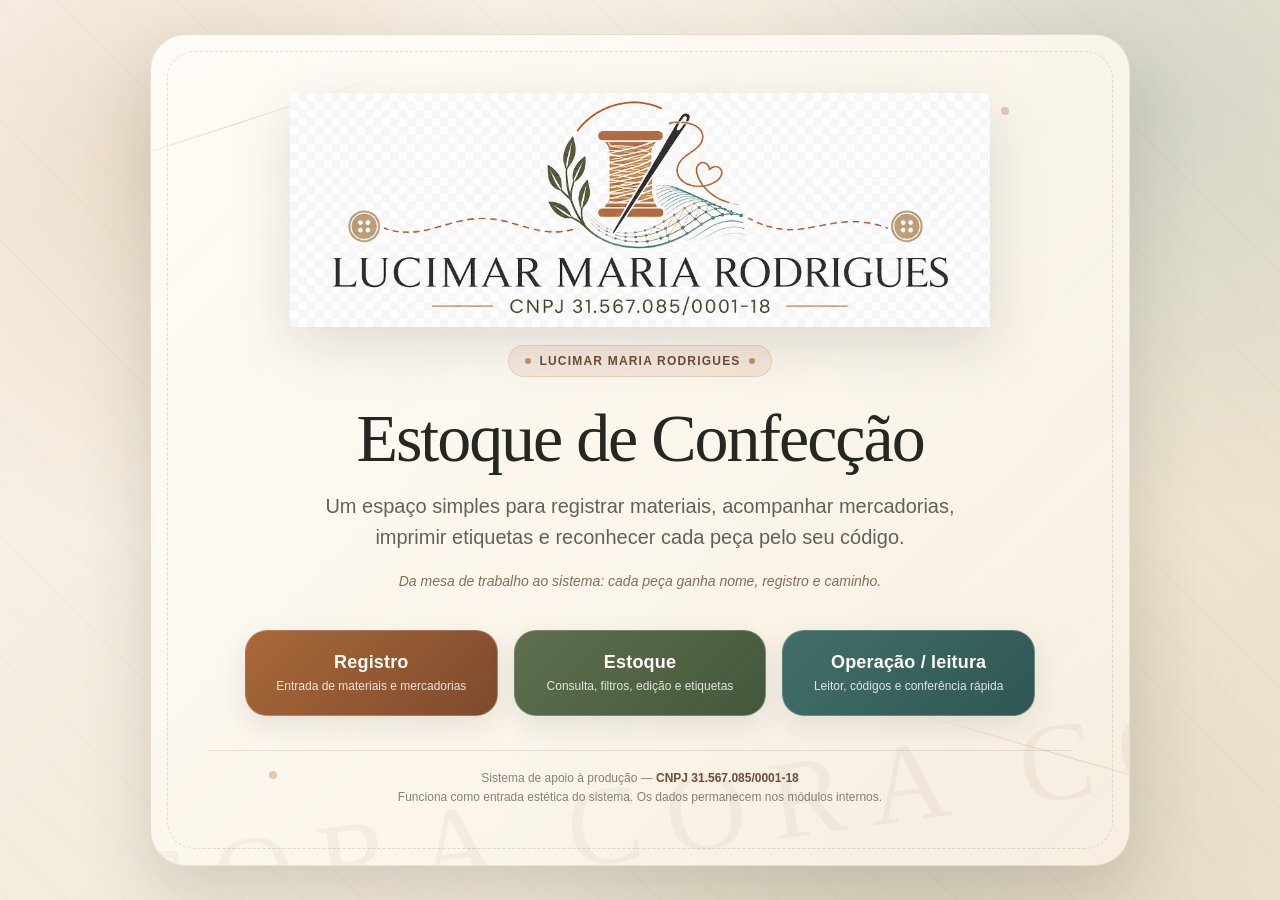
<file: index.html>
<!DOCTYPE html>
<html lang="pt-BR">
<head>
  <meta charset="UTF-8" />
  <meta name="viewport" content="width=device-width, initial-scale=1.0" />

  <title>LUCIMAR · Estoque de Confecção</title>

  <style>
    * {
      margin: 0;
      padding: 0;
      box-sizing: border-box;
    }

    :root {
      --fundo: #f7f1e6;
      --papel: rgba(255, 252, 245, 0.88);
      --papel-forte: #fffaf0;
      --grafite: #252722;
      --marrom: #6f4d37;
      --terracota: #aa6838;
      --areia: #e2d4b9;
      --linha: rgba(111, 77, 55, 0.18);
      --sombra: 0 26px 70px rgba(37, 39, 34, 0.16);
      --sombra-suave: 0 10px 28px rgba(37, 39, 34, 0.10);
      --branco: #fffdf8;
      --oliva: #5f6f50;
      --teal: #426f6a;
    }

    html {
      min-height: 100%;
      background: var(--fundo);
    }

    body {
      min-height: 100vh;
      font-family: "Segoe UI", Roboto, Arial, system-ui, sans-serif;
      color: var(--grafite);
      background:
        radial-gradient(circle at 12% 18%, rgba(170, 104, 56, 0.16), transparent 28%),
        radial-gradient(circle at 90% 12%, rgba(66, 111, 106, 0.16), transparent 30%),
        radial-gradient(circle at 70% 88%, rgba(95, 111, 80, 0.14), transparent 32%),
        linear-gradient(135deg, #fbf6ec 0%, #eadfc9 100%);
      overflow-x: hidden;
    }

    body::before {
      content: "";
      position: fixed;
      inset: 0;
      pointer-events: none;
      opacity: 0.22;
      background-image:
        linear-gradient(90deg, rgba(111, 77, 55, 0.08) 1px, transparent 1px),
        linear-gradient(rgba(111, 77, 55, 0.08) 1px, transparent 1px);
      background-size: 22px 22px;
      mask-image: radial-gradient(circle at center, black, transparent 78%);
      z-index: 0;
    }

    body::after {
      content: "";
      position: fixed;
      inset: -20%;
      pointer-events: none;
      opacity: 0.10;
      background:
        repeating-linear-gradient(
          45deg,
          transparent 0 18px,
          rgba(111, 77, 55, 0.35) 19px,
          transparent 20px 42px
        );
      animation: tramaLenta 42s linear infinite;
      z-index: 0;
    }

    .pagina {
      position: relative;
      z-index: 1;
      min-height: 100vh;
      display: grid;
      place-items: center;
      padding: 32px 18px;
    }

    .cartao {
      width: min(980px, 100%);
      position: relative;
      overflow: hidden;
      border-radius: 36px;
      background:
        linear-gradient(135deg, rgba(255, 253, 248, 0.96), rgba(248, 240, 226, 0.92));
      border: 1px solid rgba(111, 77, 55, 0.14);
      box-shadow: var(--sombra);
      padding: clamp(28px, 5vw, 58px);
      text-align: center;
    }

    .cartao::before {
      content: "";
      position: absolute;
      inset: 16px;
      border: 1px dashed rgba(111, 77, 55, 0.18);
      border-radius: 28px;
      pointer-events: none;
    }

    .cartao::after {
      content: "CORA  CORA  CORA  CORA";
      position: absolute;
      left: -44px;
      bottom: 30px;
      color: rgba(111, 77, 55, 0.055);
      font-family: Georgia, "Times New Roman", serif;
      font-size: clamp(54px, 9vw, 112px);
      letter-spacing: 0.22em;
      white-space: nowrap;
      transform: rotate(-8deg);
      pointer-events: none;
    }

    .marca {
      position: relative;
      z-index: 1;
      display: grid;
      justify-items: center;
      gap: 18px;
      margin-bottom: 28px;
    }

    .logo {
      width: min(700px, 96%);
      max-height: 280px;
      object-fit: contain;
      filter: drop-shadow(0 18px 28px rgba(37, 39, 34, 0.14));
    }

    .logo-fallback {
      display: none;
      width: 132px;
      height: 132px;
      align-items: center;
      justify-content: center;
      border-radius: 50%;
      background: var(--grafite);
      color: var(--papel-forte);
      font-family: Georgia, "Times New Roman", serif;
      font-size: 72px;
      box-shadow: var(--sombra-suave);
    }

    .selo {
      display: inline-flex;
      align-items: center;
      gap: 8px;
      padding: 8px 16px;
      border-radius: 999px;
      background: rgba(170, 104, 56, 0.10);
      border: 1px solid rgba(170, 104, 56, 0.18);
      color: var(--marrom);
      font-size: 12px;
      font-weight: 800;
      letter-spacing: 0.10em;
      text-transform: uppercase;
    }

    .selo::before,
    .selo::after {
      content: "";
      width: 6px;
      height: 6px;
      border-radius: 50%;
      background: var(--terracota);
      opacity: 0.7;
    }

    h1 {
      position: relative;
      z-index: 1;
      max-width: 760px;
      margin: 0 auto;
      font-family: Georgia, "Times New Roman", serif;
      font-weight: 500;
      font-size: clamp(34px, 6vw, 68px);
      line-height: 0.98;
      letter-spacing: -0.03em;
      color: var(--grafite);
    }

    .subtitulo {
      position: relative;
      z-index: 1;
      max-width: 670px;
      margin: 20px auto 0;
      color: rgba(37, 39, 34, 0.72);
      font-size: clamp(16px, 2.2vw, 20px);
      line-height: 1.55;
    }

    .frase {
      position: relative;
      z-index: 1;
      max-width: 620px;
      margin: 18px auto 0;
      color: rgba(111, 77, 55, 0.82);
      font-size: 14px;
      line-height: 1.5;
      font-style: italic;
    }

    .entradas {
      position: relative;
      z-index: 1;
      display: grid;
      grid-template-columns: repeat(3, minmax(0, 1fr));
      gap: 16px;
      margin: 38px auto 0;
      max-width: 790px;
    }

    .botao {
      min-height: 86px;
      display: flex;
      flex-direction: column;
      justify-content: center;
      gap: 6px;
      padding: 18px 16px;
      border-radius: 22px;
      text-decoration: none;
      color: var(--branco);
      border: 1px solid rgba(255, 255, 255, 0.22);
      box-shadow: var(--sombra-suave);
      transition:
        transform 0.22s ease,
        box-shadow 0.22s ease,
        filter 0.22s ease;
    }

    .botao strong {
      font-size: 18px;
      letter-spacing: 0.01em;
    }

    .botao span {
      font-size: 12px;
      line-height: 1.28;
      opacity: 0.84;
    }

    .botao:hover,
    .botao:focus-visible {
      transform: translateY(-4px);
      box-shadow: 0 18px 38px rgba(37, 39, 34, 0.22);
      filter: saturate(1.06);
      outline: none;
    }

    .botao:focus-visible {
      box-shadow:
        0 18px 38px rgba(37, 39, 34, 0.22),
        0 0 0 4px rgba(170, 104, 56, 0.22);
    }

    .registro {
      background: linear-gradient(135deg, var(--terracota), #7d4a2d);
    }

    .estoque {
      background: linear-gradient(135deg, var(--oliva), #43583b);
    }

    .operacao {
      background: linear-gradient(135deg, var(--teal), #2f5652);
    }

    .rodape {
      position: relative;
      z-index: 1;
      margin-top: 34px;
      padding-top: 18px;
      border-top: 1px solid rgba(111, 77, 55, 0.14);
      color: rgba(37, 39, 34, 0.56);
      font-size: 12px;
      line-height: 1.55;
    }

    .rodape strong {
      color: var(--marrom);
      font-weight: 800;
    }

    .detalhes {
      position: absolute;
      inset: 0;
      overflow: hidden;
      pointer-events: none;
      z-index: 0;
    }

    .linha {
      position: absolute;
      width: 340px;
      height: 1px;
      background: linear-gradient(90deg, transparent, rgba(111, 77, 55, 0.20), transparent);
      transform: rotate(-18deg);
    }

    .linha.um {
      top: 90px;
      left: -90px;
    }

    .linha.dois {
      right: -100px;
      bottom: 110px;
      transform: rotate(16deg);
    }

    .ponto {
      position: absolute;
      width: 8px;
      height: 8px;
      border-radius: 50%;
      background: rgba(170, 104, 56, 0.32);
    }

    .ponto.um {
      top: 72px;
      right: 120px;
    }

    .ponto.dois {
      bottom: 86px;
      left: 118px;
    }

    @keyframes tramaLenta {
      from {
        transform: translate3d(0, 0, 0);
      }

      to {
        transform: translate3d(72px, -72px, 0);
      }
    }

    @media (max-width: 760px) {
      .pagina {
        padding: 18px 14px;
        align-items: start;
      }

      .cartao {
        border-radius: 28px;
        padding: 30px 20px;
      }

      .cartao::before {
        inset: 10px;
        border-radius: 22px;
      }

      .logo {
        width: min(440px, 98%);
        max-height: 190px;
      }

      .entradas {
        grid-template-columns: 1fr;
        gap: 12px;
        margin-top: 28px;
      }

      .botao {
        min-height: 74px;
      }

      h1 {
        font-size: clamp(32px, 12vw, 52px);
      }
    }

    @media (prefers-reduced-motion: reduce) {
      body::after,
      .botao {
        animation: none;
        transition: none;
      }
    }
  </style>
</head>

<body>
  <main class="pagina">
    <section class="cartao" aria-label="Entrada do sistema de estoque LUCIMAR">
      <div class="detalhes" aria-hidden="true">
        <div class="linha um"></div>
        <div class="linha dois"></div>
        <div class="ponto um"></div>
        <div class="ponto dois"></div>
      </div>

      <div class="marca">
        <img
          src="./logo_lucimar.png"
          class="logo"
          alt="Logomarca LUCIMAR MARIA RODRIGUES"
          onerror="this.style.display='none'; document.querySelector('.logo-fallback').style.display='flex';"
        />

        <div class="logo-fallback" aria-hidden="true">L</div>

        <div class="selo">LUCIMAR MARIA RODRIGUES</div>
      </div>

      <h1>Estoque de Confecção</h1>

      <p class="subtitulo">
        Um espaço simples para registrar materiais, acompanhar mercadorias,
        imprimir etiquetas e reconhecer cada peça pelo seu código.
      </p>

      <p class="frase">
        Da mesa de trabalho ao sistema: cada peça ganha nome, registro e caminho.
      </p>

      <nav class="entradas" aria-label="Entradas principais do sistema">
        <a class="botao registro" href="./registrar.html">
          <strong>Registro</strong>
          <span>Entrada de materiais e mercadorias</span>
        </a>

        <a class="botao estoque" href="./dashboard.html">
          <strong>Estoque</strong>
          <span>Consulta, filtros, edição e etiquetas</span>
        </a>

        <a class="botao operacao" href="./operacao.html">
          <strong>Operação / leitura</strong>
          <span>Leitor, códigos e conferência rápida</span>
        </a>
      </nav>

      <footer class="rodape">
        <p>
          Sistema de apoio à produção — <strong>CNPJ 31.567.085/0001-18</strong>
        </p>
        <p>
          Funciona como entrada estética do sistema. Os dados permanecem nos módulos internos.
        </p>
      </footer>
    </section>
  </main>
</body>
</html>
</file>
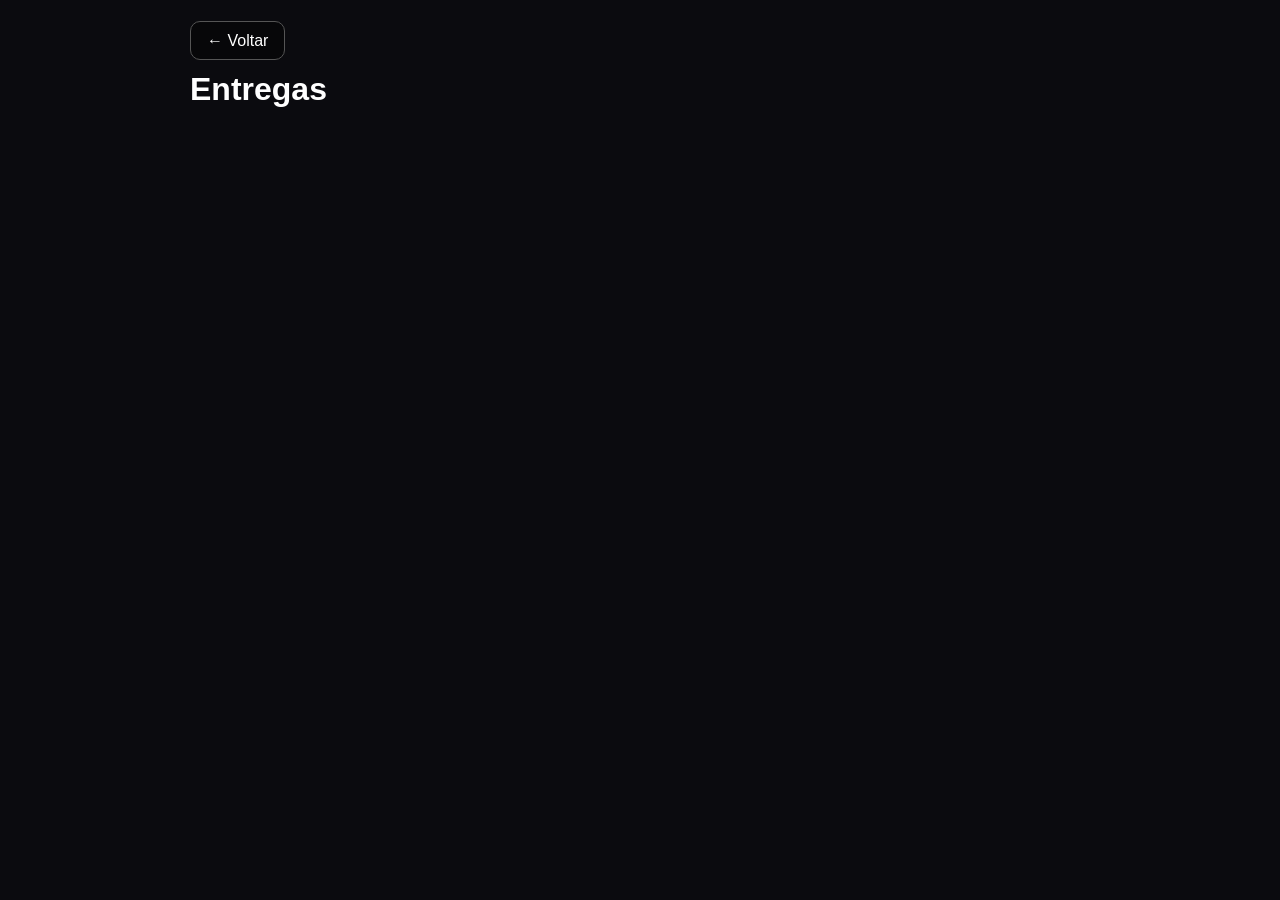
<file: entrega.html>
<!DOCTYPE html>
<html lang="pt-BR">
<head>
<meta charset="UTF-8">
<meta name="viewport" content="width=device-width, initial-scale=1.0">
<title>Entregas</title>

<style>
body{
  margin:0;
  font-family:Arial;
  background:#0b0b0f;
  color:white;
  padding:32px;
}

.container{
  max-width:900px;
  margin:0 auto;
}

.card{
  background:#17171d;
  border:1px solid #2b2b35;
  border-radius:12px;
  padding:16px;
  margin-bottom:16px;
}

h1{margin-bottom:20px;}

.btn{
  text-decoration:none;
  color:white;
  border:1px solid #555;
  padding:10px 16px;
  border-radius:10px;
  background:rgba(0,0,0,0.4);
}

.btn:hover{
  background:rgba(255,255,255,0.1);
}
</style>
</head>

<body>

<div class="container">

<a href="dashboard.html" class="btn">← Voltar</a>

<h1>Entregas</h1>

<div id="lista"></div>

</div>

<script>
const SCRIPT_URL = "https://script.google.com/macros/s/AKfycbw5Tv6UGvRAQZWkcwnHOPRQ2BpBVTyGkLBI7tgTK-k3dcvVSp7YDoeS_jcx9EJjrV1y/exec";

async function carregar(){
  let res = await fetch(SCRIPT_URL);
  let dados = await res.json();

  const lista = document.getElementById("lista");
  lista.innerHTML = "";

  dados.forEach(item=>{
    let div = document.createElement("div");
    div.className = "card";

    div.innerHTML = `
      <strong>${item.titulo || ""}</strong><br>
      <small>${item.data || ""}</small><br><br>
      ${item.descricao || ""}<br><br>
      ${item.link ? `<a href="${item.link}" target="_blank">Abrir</a>` : ""}
    `;

    lista.appendChild(div);
  });
}

carregar();
</script>

</body>
</html>
</file>
